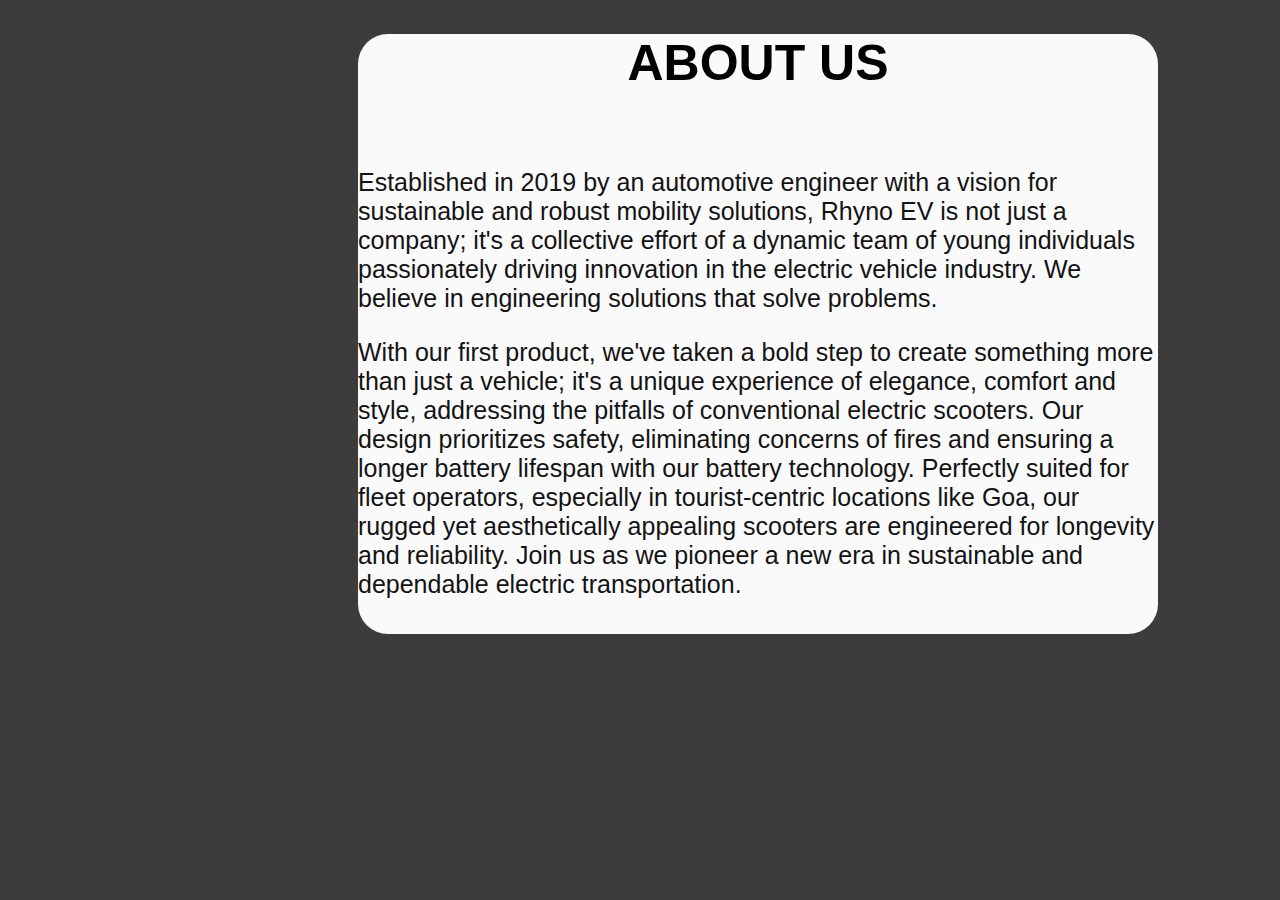
<file: about.html>
<!DOCTYPE html>
<html lang="en">
<head>
    <meta charset="UTF-8">
    <meta name="viewport" content="width=device-width, initial-scale=1.0">
    <title>About Us</title>
    <style>
        body{
            background-color: #3C3C3C;
            font-family: sans-serif;
        }

        .abt{
          background-color: #FAFAFA;
          height: 600px;
          width: 800px;
          position: relative;
          left: 350px;
          border-radius: 30px;

        }
        .abt h1{
         text-align: center;
         font-size: 50px;

        }
        #abtp1 ,#abtp2{
         font-size: 25px;
         color: #131313;

        }

        .fade-in-right{
            animation: fade-in-right 3s ease-out forwards;
        }
        .fade-in-left{
            animation: fade-in-left 3s ease-out forwards;
        }
        @keyframes fade-in-right{
            from{
                 opacity:0;
                 transform: translateX(100%);
                }
            to{
                 opacity: 1;
                 transform: translateX(0);
            }
        }
        @keyframes fade-in-left{
            from{
                opacity:0;
                transform: translateX(-100%);
            }
            to{
                opacity: 1;
                transform: translateX(0);
            }
        }
    </style>
</head>
<body>
  
        <div class="abt" >
            <h1>ABOUT US</h1><br>
            <P id="abtp1"  class="fade-in-right">Established in 2019 by an automotive engineer with a vision for sustainable and robust
                mobility solutions, Rhyno EV is not just a company; it's a collective effort of a dynamic team
                of young individuals passionately driving innovation in the electric vehicle industry. We
                believe in engineering solutions that solve problems.
            </P>
            <p id="abtp2" class="fade-in-left">With our first product, we've taken a bold step to create something more than just a vehicle;
                it's a unique experience of elegance, comfort and style, addressing the pitfalls of
                conventional electric scooters. Our design prioritizes safety, eliminating concerns of fires and
                ensuring a longer battery lifespan with our battery technology. Perfectly suited for fleet
                operators, especially in tourist-centric locations like Goa, our rugged yet aesthetically
                appealing scooters are engineered for longevity and reliability. Join us as we pioneer a new
                era in sustainable and dependable electric transportation.
            </p>
           
        </div>
  
</body>
</html>
</file>
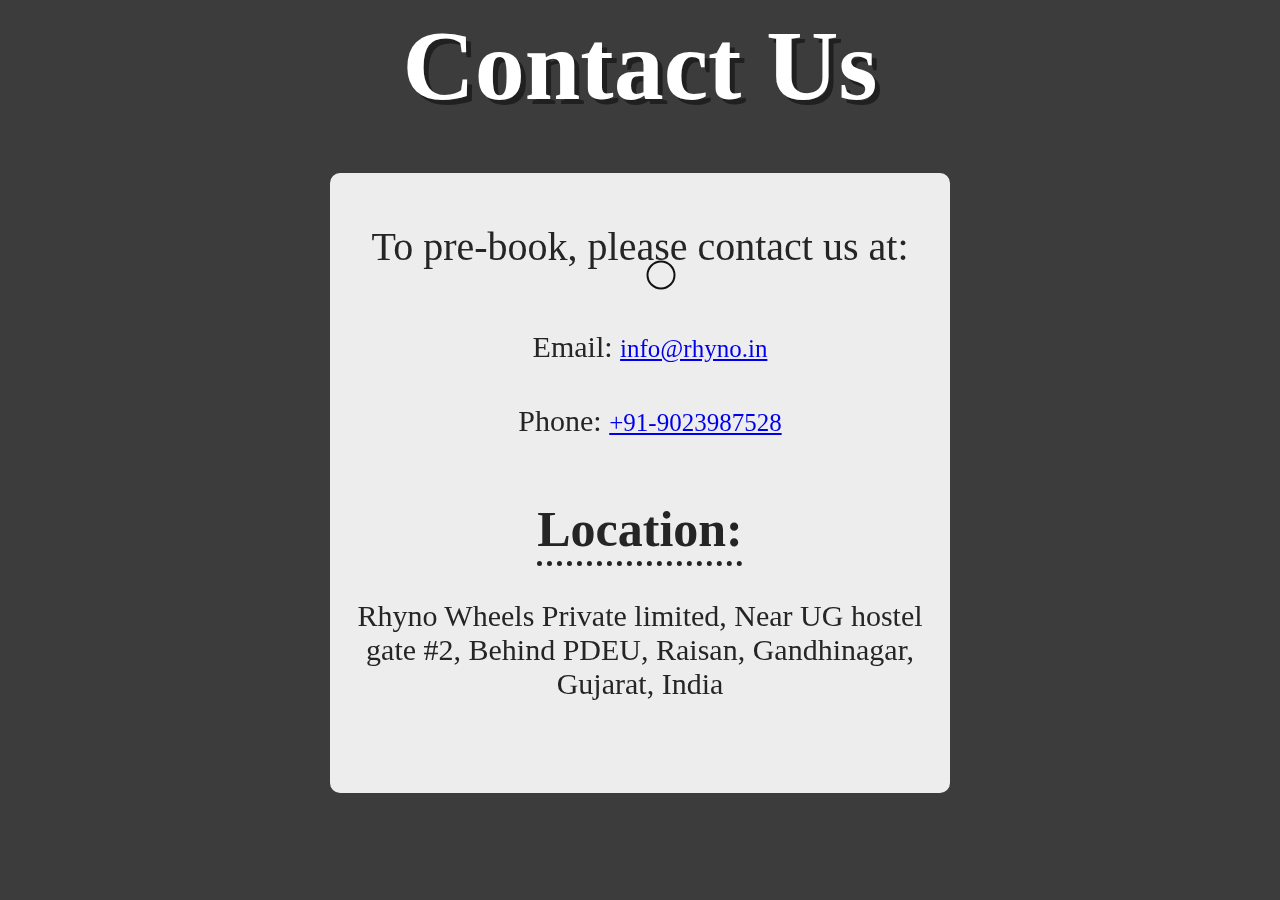
<file: Contact.html>
<!DOCTYPE html>
<html lang="en">
<head>
    <meta charset="UTF-8">
    <meta name="viewport" content="width=device-width, initial-scale=1.0">
    <title>Contact Us</title>
    <style>
     body{
          background-color: #3C3C3C;
        }
       
    .contact{
    color: #FFFFFF;
    font-size: 100px;
    text-align: center;
    margin: 0px;
    overflow: hidden; 
    white-space: nowrap; 
    
    text-shadow: 5px 5px  #202020;
    animation: typing 1s steps(50) forwards;;
    }
    @keyframes typing {
    from {
        width: 0; 
        opacity: 0;
    }
    to {
        width: 100%; 
    }
}
    #Seccontact {
    background-color: #EDEDED;
    color: #252525;
    margin: 50px auto;
    padding: 10px;
    width: 600px;
    height: 600px;
    border-radius: 10px;
    box-shadow: 0 10 10px white;
    text-align: center;
   
    }
    ol{
    position: relative;
    right: 10px;
    list-style-type: none;
    }
    #contactp {
    font-size: 40px;
    animation:fade-in-left  5s forwards;
     }

  h2{
    font-size: 50px;
    text-decoration:underline;
    text-decoration-style: dotted;
    text-underline-offset: 15px;
    animation: fade-in-left  5s forwards;
  }
  a{
    font-size: 25px;
  }
  li{
    font-size: 30px;
    padding: 20px;
    animation: fade-in-left  5s forwards;
  }
    
.cursor {
    width: 25px;
    height: 25px;
    border: 2px solid #fff;
    border-radius: 50%;
    position: absolute;
    pointer-events: none;
    transform: translate(-50%, -50%);
    transition: transform 0.1s ease;
    z-index: 1000;
    mix-blend-mode: difference;
}
#location {
  font-size: 30px;
  animation:fade-in-left 5s forwards;
  
}
@keyframes fade-in-left{
          from{
                opacity:0;
                transform: translateX(100%);
            }
            to{
                opacity: 1;
                transform: translateX(0);
            }
        }

</style>
</head>
<body>
  <div class="cursor" style="top: 275px; left: 661px;"></div>
      <h3 class="contact">Contact Us</h3>
  <section id="Seccontact" >
       
      <p id="contactp">
        To pre-book, please contact us at:
      </p>
    <ol>
      <li >Email: <a  href="info@rhyno.in">info@rhyno.in</a></li>
      <li >Phone: <a  href="+91-9023987528">+91-9023987528</a></li>
    </ol>
    <h2>
      Location:
    </h2>
    <p id="location">   
     Rhyno Wheels Private limited, Near UG hostel gate #2,
     Behind PDEU, Raisan, Gandhinagar, Gujarat, India
    </p>
  </section>
  <script>
      const cursor = document.querySelector('.cursor');
      document.addEventListener('mousemove',(e)=>{
          cursor.style.left = e.pageX +'px';
          cursor.style.top = e.pageY +'px';
          
      })
  </script>
</body>
</html>
</file>
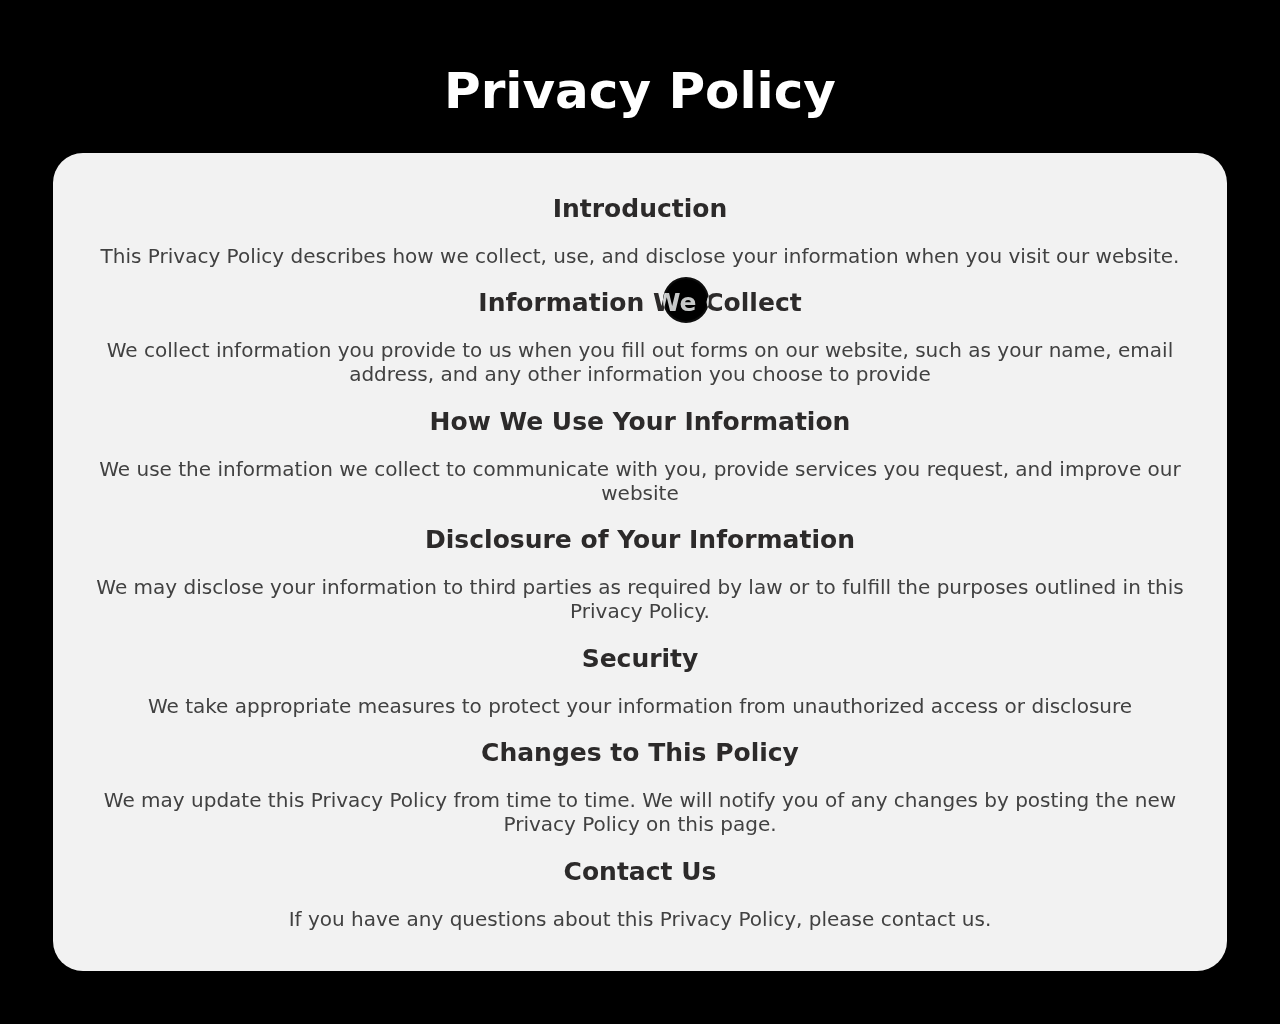
<file: privacy.html>
<!DOCTYPE html>
<html lang="en">
<head>
    <meta charset="UTF-8">
    <meta name="viewport" content="width=device-width, initial-scale=1.0">
    <title>Privacy Policy</title>
    <style>
      
  .cursor {
    width: 2px;
    height: 2px;
    border: 2px solid #fff;
    border-radius: 50%;
    position: absolute;
    pointer-events:none;
    transform: translate(-50%, -50%);
    transition: transform 0.1s ease;
    z-index: 1000;
    mix-blend-mode: difference;
  }
 body{
  background-color: black;
  color: white;
  font-family: system-ui, -apple-system, BlinkMacSystemFont, 'Segoe UI', Roboto, Oxygen, Ubuntu, Cantarell, 'Open Sans', 'Helvetica Neue', sans-serif;
   padding: 20px;
   overflow-x: hidden;
   animation:magic 3s;

 }
 @keyframes magic{
  from{
    opacity: 0;
  }
  to{
    opacity: 1;
  }
 }
  div{
      text-align: center;
      background-color: #F2F2F2;
       color: #414141;
       border-radius: 30px;
       margin: 25px;
       padding: 20px;
          }
    h1{
        text-align: center;
        font-size: 50px;
    }
    h2 , h3{
        font-size: 25px;
        color: #2C2A2A;
    }
    p{
        font-size: 20px;
    }
    </style>
</head>
<body>
  <div class="cursor" style="top: 275px; left: 661px;"></div>
    <h1>Privacy Policy</h1>
    <div>

    <h2>Introduction</h2>
          <p>This Privacy Policy describes how we collect,
             use, and disclose your information when you visit our website.
          </p>
    <h2>Information We Collect</h2>
          <p>
            We collect information you provide to us when you fill out forms on our website,
             such as your name, email address, and any other information you choose to provide
          </p>
   <h2>How We Use Your Information</h2>
          <p>
            We use the information we collect to communicate with you,
             provide services you request, and improve our website
          </p> 
    <h2>Disclosure of Your Information</h2>
          <p>
            We may disclose your information to third 
            parties as required by law or to fulfill the purposes outlined in this Privacy Policy.
          </p>
    <h2>Security</h2>
          <p>
            We take appropriate measures to protect 
            your information from unauthorized access or disclosure
          </p>     
    <h2>Changes to This Policy</h2>
          <p>
            We may update this Privacy Policy from time to time. We will notify you of any changes by posting the new Privacy Policy on this page.
          </p>
    <h2>Contact Us</h2>
          <p>
            If you have any questions about this Privacy Policy, please contact us.


        
          </p>
    </div>
    <script>
      const cursor = document.querySelector('.cursor');
      document.addEventListener('mousemove',(e)=>{
          cursor.style.left = e.pageX +'px';
          cursor.style.top = e.pageY +'px';
          
      })
  </script>
</body>
</html>
</file>
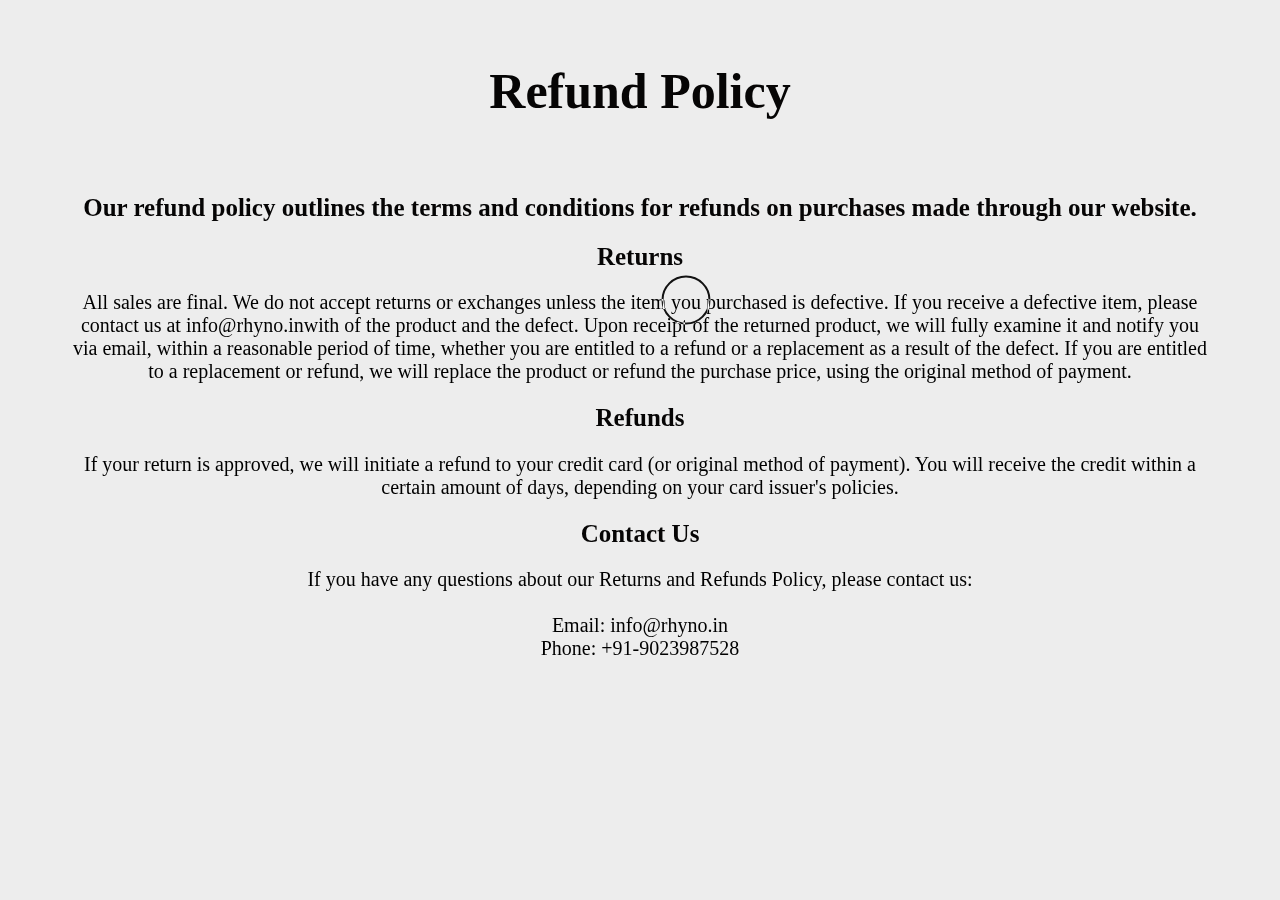
<file: Refund.html>
<!DOCTYPE html>
<html lang="en">
<head>
    <meta charset="UTF-8">
    <meta name="viewport" content="width=device-width, initial-scale=1.0">
    <title>Refund Policy</title>
    <style>
        body{
          background-color: #EDEDED;
            color: white;
            padding: 20px;
            overflow-x: hidden;
            overflow-y: hidden;
            animation: myani 5s;
        }
        @keyframes myani{
            from{
                 opacity:0;
                 transform: translateY(-100%);
                }
            to{
                 opacity: 1;
                 transform: translateY(0);
            }
        }
        div{
         text-align: center;
         background-color: transparent;
         color: #414141;
         border-radius: 30px;
         margin: 25px;
         padding: 20px;
        }
    
    
.cursor {
    width: 5px;
    height: 5px;
    border: 2px solid #fff;
    border-radius: 50%;
    position: absolute;
    pointer-events: none;
    transform: translate(-50%, -50%);
    transition: transform 0.1s ease;
    z-index: 1000;
    mix-blend-mode: difference;
}
    h1{
        color: #060505;
        text-align: center;
        font-size: 50px;
    }
    h2 , h3{
        font-size: 25px;
        color: #060505;
        font-weight: 800;
    
    }
    p{
        font-size: 20px;
        font-weight: 300;
        color: black;
    }
    </style>
</head>
<body>
    <div class="cursor" style="top: 275px; left: 661px;"></div>
    <h1>Refund Policy</h1>
    <div>
        <h2>Our refund policy outlines the terms and conditions 
            for refunds on purchases made through our website.</h2>
    <h2>Returns</h2>
          <p>All sales are final. We do not accept returns or exchanges unless the item you purchased is defective. If you receive
             a defective item, please contact us at info@rhyno.inwith of the product and the defect.
            Upon receipt of the returned product, we will fully examine it and notify you via email, 
            within a reasonable period of time, whether you are entitled to a refund or a 
            replacement as a result of the defect. If you are entitled to a replacement or refund,
             we will replace the product or refund the purchase price, using the original method of payment.
          </p>
    <h2>Refunds</h2>
          <p>
            If your return is approved, we will initiate a refund to your credit card (or original method of payment). You will 
            receive the credit within a certain amount of days, depending on your card issuer's policies.
          </p>
   <h2>Contact Us</h2>
          <p>
            If you have any questions about our Returns and Refunds Policy, please contact us:
            <br><br> Email: info@rhyno.in
           <br> Phone: +91-9023987528
          </p> 
   
    </div>
    <script>
        const cursor = document.querySelector('.cursor');
        document.addEventListener('mousemove',(e)=>{
            cursor.style.left = e.pageX +'px';
            cursor.style.top = e.pageY +'px';
            
        })
    </script>
</body>
</html>
</file>
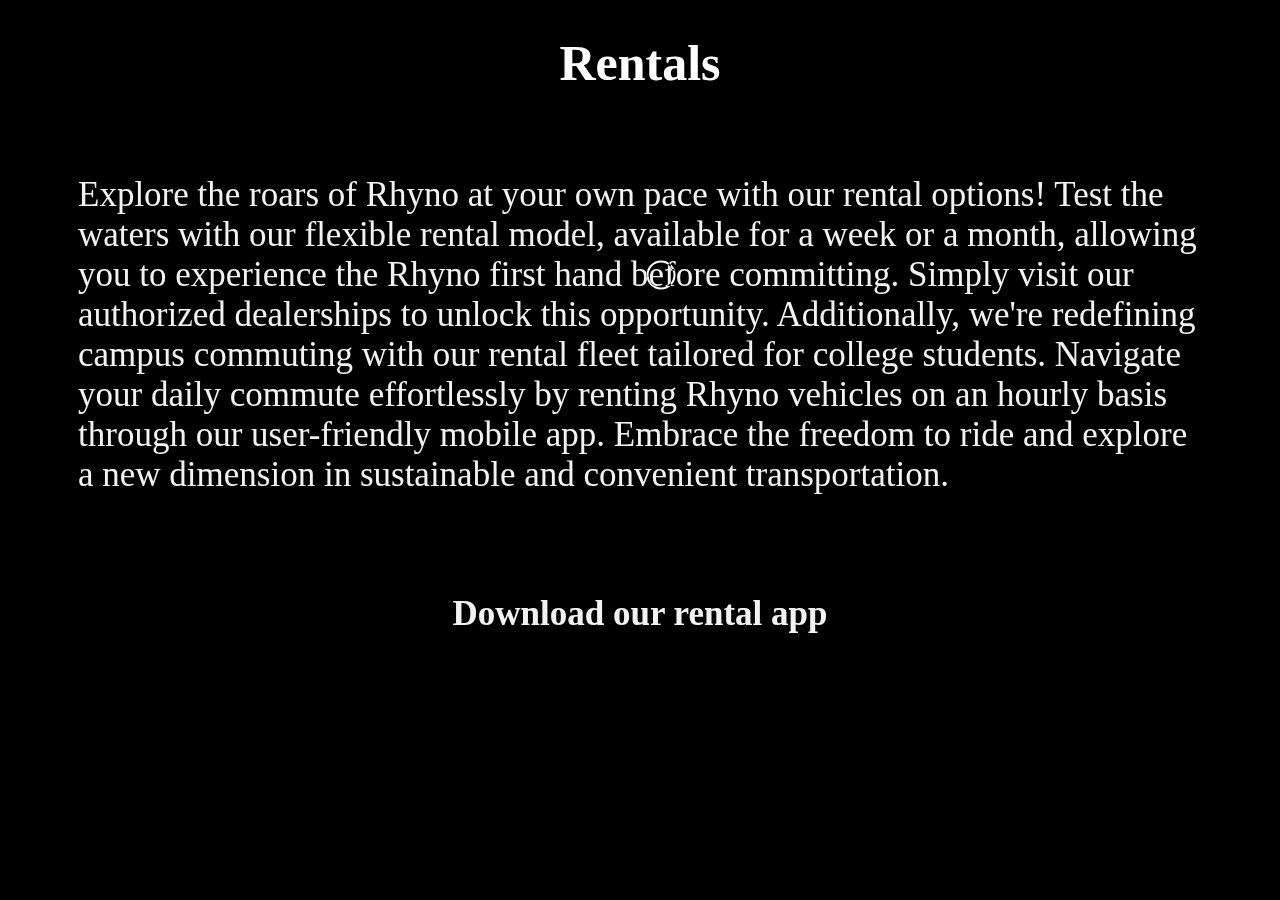
<file: rentals.html>
<!DOCTYPE html>
<html lang="en">
<head>
    <meta charset="UTF-8">
    <meta name="viewport" content="width=device-width, initial-scale=1.0">
    <title>Rentals</title>
    <style>
        
.cursor {
    width: 25px;
    height: 25px;
    border: 2px solid #fff;
    border-radius: 50%;
    position: absolute;
    pointer-events: none;
    transform: translate(-50%, -50%);
    transition: transform 0.1s ease;
    z-index: 1000;
    mix-blend-mode: difference;
}
    

.cursor {
    width: 25px;
    height: 25px;
    border: 2px solid #fff;
    border-radius: 50%;
    position: absolute;
    pointer-events: none;
    transform: translate(-50%, -50%);
    transition: transform 0.1s ease;
    z-index: 1000;
    mix-blend-mode: difference;
}
body{
            background-color: black;
            color: #F2F2F2;
            animation: myani 5s;
            overflow-x: hidden;

        }
        @keyframes myani{
            from{
                opacity: 0;
            }
            to{
                opacity: 1;
            }
        }
          p{
            font-size: 35px;
            margin: 20px;
            padding: 50px;
        }
        h2{
            text-align: center;
            font-size: 35px;
            padding: 20px;
        }
        h1{
            font-size: 50px;
            color: white;
            text-align: center;
        }
    </style>
</head>
<body>
    <div class="cursor" style="top: 275px; left: 661px;"></div>
    <h1>Rentals</h1>
    <p>
        Explore the roars of Rhyno at your own pace with our rental options! 
        Test the waters with our flexible rental model, available for a week or
         a month, allowing you to experience the Rhyno first hand before committing.
          Simply visit our authorized dealerships to unlock this opportunity.
         Additionally, we're redefining campus commuting with our rental fleet
          tailored for college students. Navigate your daily commute effortlessly
           by renting Rhyno vehicles on an hourly basis through our user-friendly mobile app.
            Embrace the freedom to ride and
        explore a new dimension in sustainable and convenient transportation.
    </p>
    <h2>Download our rental app </h2>
    <script>
        const cursor = document.querySelector('.cursor');
        document.addEventListener('mousemove',(e)=>{
            cursor.style.left = e.pageX +'px';
            cursor.style.top = e.pageY +'px';
            
        })
    </script>
</body>
</html>
</file>
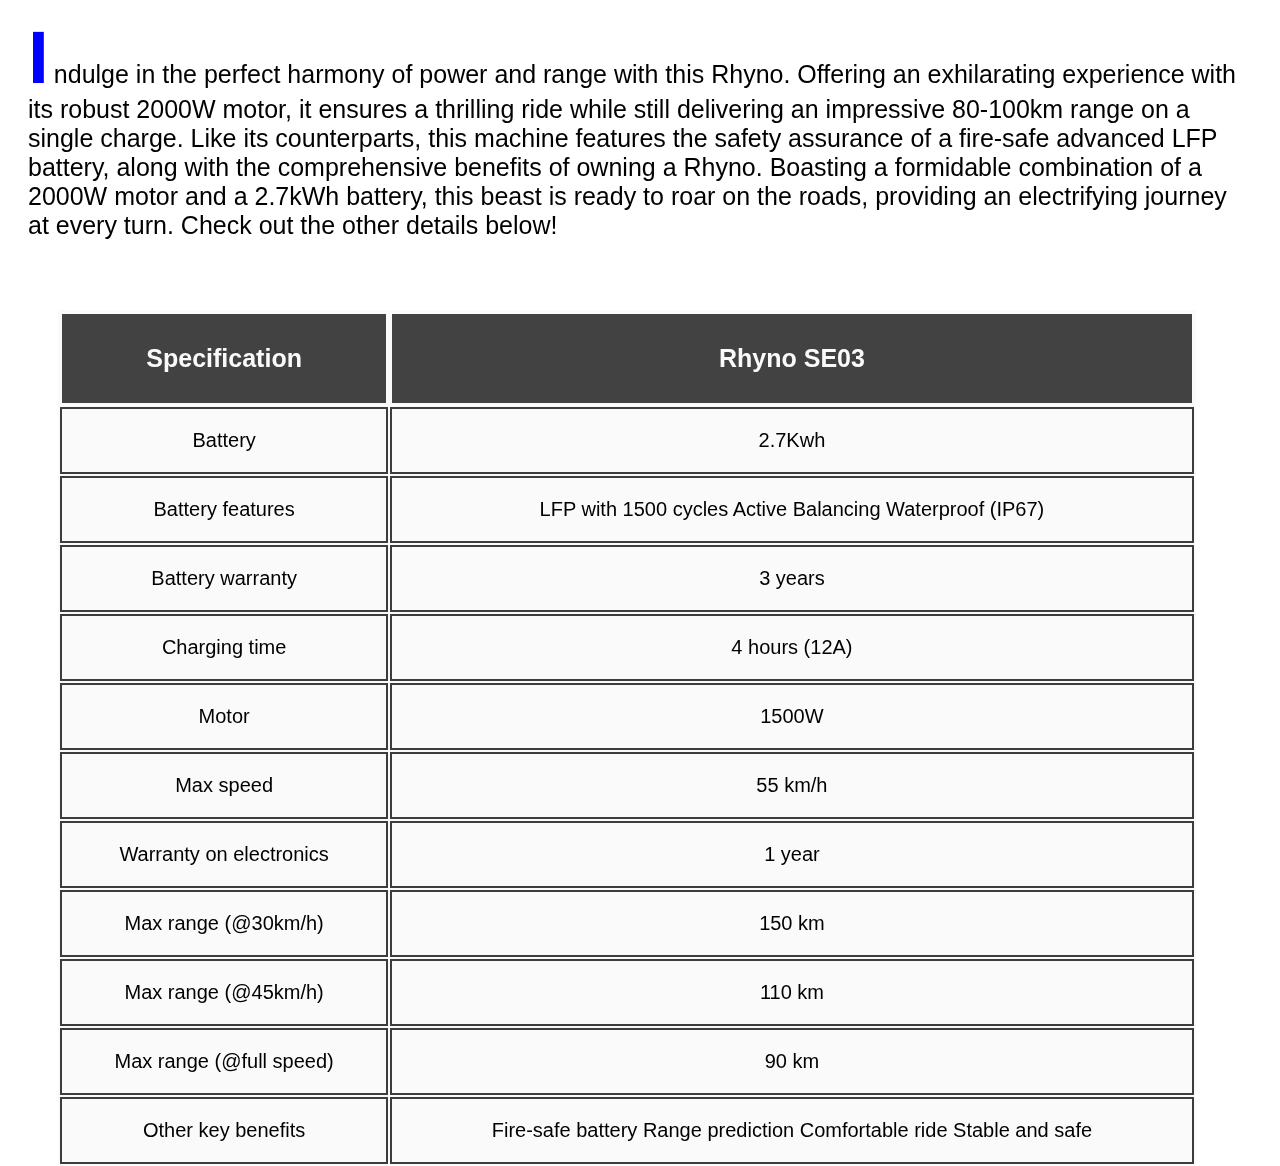
<file: SEO3.html>
<!DOCTYPE html>
<html lang="en">
<head>
    <meta charset="UTF-8">
    <meta name="viewport" content="width=device-width, initial-scale=1.0">
    <title>SEO3</title>
    <style>
    body{
        font-family: sans-serif;
    }
    .cursor {
    width: 25px;
    height: 25px;
    border: 2px solid #fff;
    border-radius: 50%;
    position: absolute;
    pointer-events: none;
    transform: translate(-50%, -50%);
    transition: transform 0.1s ease;
    z-index: 1000;
    mix-blend-mode: difference;
    }
    p {
      font-size: 25px;
      margin: 20px;
    }

    p::first-letter {
  font-weight: bold;
  color: blue;
  font-size: 3em; /* Example: Makes the first letter 3 times larger */
  line-height: 1; /* Ensures the first letter doesn't affect line spacing */
  padding-right: 5px;
}
        table{
        text-align: center;
        background-color: #FAFAFA;
        width: 90%;
        height: auto;
        position: relative;
        top: 50px;
        left:50px;
        right:50px;
       
       }
       th{
        background-color: #424242;
        color: #FAFAFA;
        border: 2px solid  #FAFAFA;
        padding: 30px;
        font-size: 25px;
       }
       td{
        font-size:20px;
       padding:20px;
       border: 2px solid  #3C3C3C;
       }
       tr:hover{
        background-color: #F9ED32;
       }
    </style>
</head>
<body>
    <div class="cursor" style="top: 275px; left: 661px;"></div>
    <p>Indulge in the perfect harmony of power and range with this Rhyno.
         Offering an exhilarating experience with its robust 2000W motor,
          it ensures a thrilling ride while still delivering an impressive 80-100km range on a single charge. Like its counterparts, this machine features the safety assurance of a fire-safe advanced LFP battery, along with the comprehensive benefits of owning a Rhyno. Boasting a formidable combination of a 2000W motor and a 2.7kWh battery, this beast is ready to roar on the roads, providing an electrifying journey at every turn. Check out the other details below!
    </p>
     <table>
        <tr>
            <th> Specification</th>
            <th>Rhyno SE03 </th>
        </tr>
        <tr>
            <td>Battery  </td>
            <td>2.7Kwh</td>
        </tr>
        <tr>
            <td>Battery features</td>
            <td>LFP with 1500 cycles
                Active Balancing
                Waterproof (IP67)
            </td>
        </tr>
        <tr>
            <td>Battery warranty</td>
            <td>3 years  </td>
        </tr>
        <tr>
            <td>Charging time</td>
            <td>4 hours (12A)</td>
        </tr>
        <tr>
            <td>Motor</td>
            <td>1500W</td>
        </tr>
        <tr>
            <td>Max speed</td>
            <td>55 km/h</td>
        </tr>
        <tr>
            <td>Warranty on electronics</td>
            <td>1 year</td>
        </tr>
        <tr>
            <td>Max range (@30km/h)</td>
            <td>150 km</td>
        </tr>
        <tr>
            <td>Max range (@45km/h)</td>
            <td>110 km</td>
        </tr>
        <tr>
            <td>Max range (@full speed)</td>
            <td>90 km</td>
        </tr>
        <tr>
            <td>Other key benefits</td>
            <td>Fire-safe battery
                Range prediction
                Comfortable ride
                Stable and safe                
            </td>
        </tr>

    </table>
    <script>
        const cursor = document.querySelector('.cursor');
        document.addEventListener('mousemove',(e)=>{
            cursor.style.left = e.pageX +'px';
            cursor.style.top = e.pageY +'px';
            
        })
    </script>
</body>
</html>
</file>
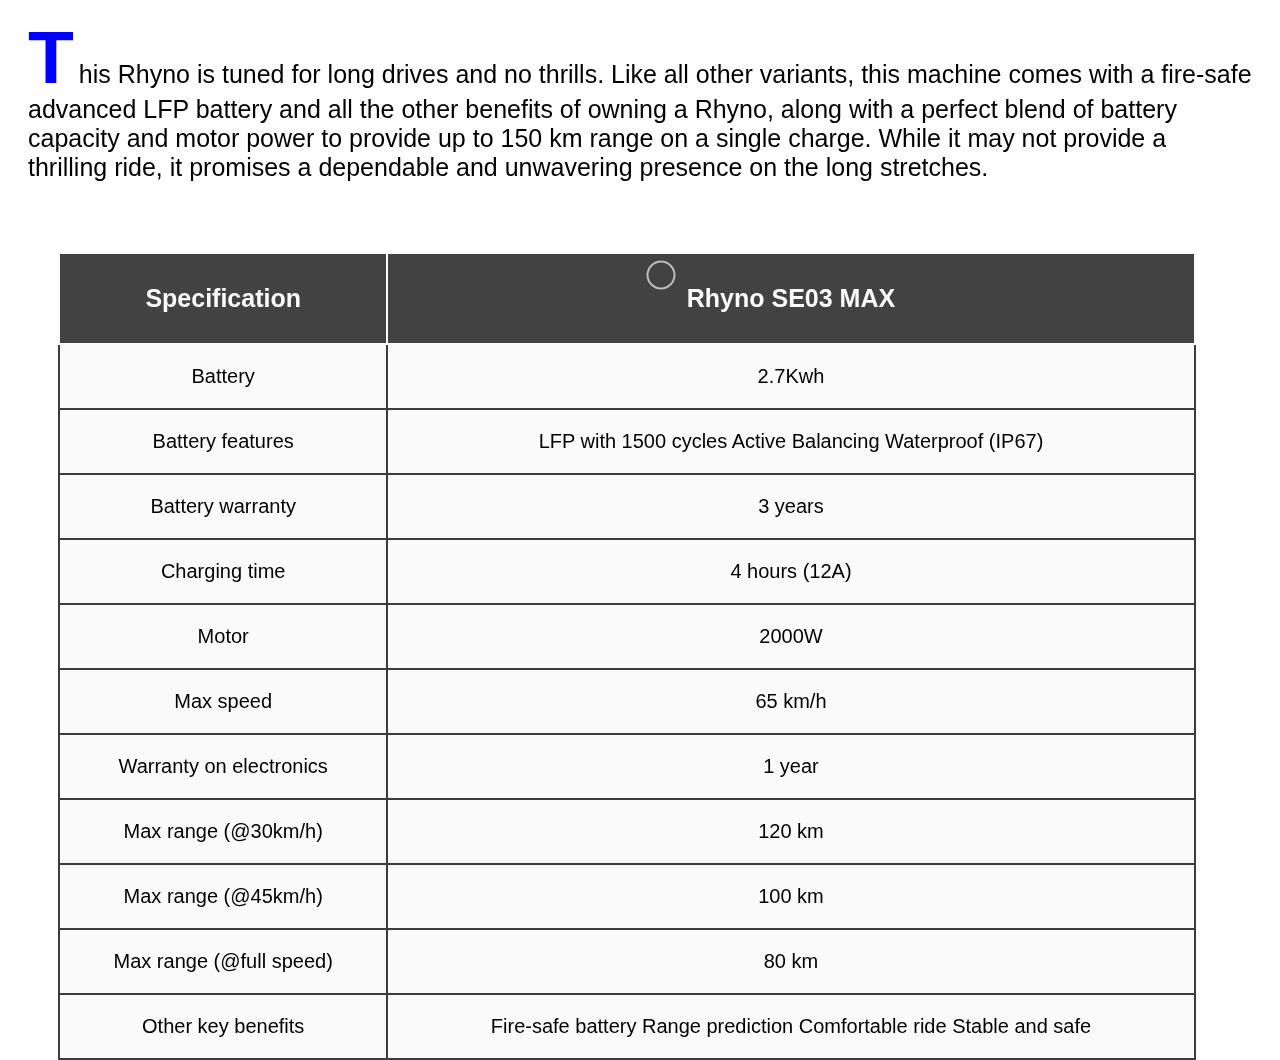
<file: SEO3MAX.html>
<!DOCTYPE html>
<html lang="en">
<head>
    <meta charset="UTF-8">
    <meta name="viewport" content="width=device-width, initial-scale=1.0">
    <title>SEO3 Max</title>
    <style>
        body{
        font-family: sans-serif;
    }
        p{
            font-size: 25px;
            margin: 20px;
        }
        p::first-letter {
        font-weight: bold;
        color: blue;
        font-size: 3em; /* Example: Makes the first letter 3 times larger */
        line-height: 1; /* Ensures the first letter doesn't affect line spacing */
        padding-right: 5px;
        }
         
        
 .cursor {
    width: 25px;
    height: 25px;
    border: 2px solid #fff;
    border-radius: 50%;
    position: absolute;
    pointer-events: none;
    transform: translate(-50%, -50%);
    transition: transform 0.1s ease;
    z-index: 1000;
    mix-blend-mode: difference;
}table{
        text-align: center;
        background-color: #FAFAFA;
        border: 2px solid  #3C3C3C;
        border-collapse:collapse;
        width: 90%;
        height: auto;
        position: relative;
        top: 50px;
        left:50px;
        right:50px;
       }
       th{
        background-color: #424242;
        color: #FAFAFA;
        border: 2px solid  #FAFAFA;
        padding: 30px;
        font-size: 25px;
       }
       td{
        font-size:20px;
       padding:20px;
       border: 2px solid  #3C3C3C;
       }
       tr:hover{
        background-color: #F9ED32;
       }
    </style>
</head>
<body>
    <div class="cursor" style="top: 275px; left: 661px;"></div>
    <p>This Rhyno is tuned for long drives and no thrills.
         Like all other variants, this machine comes with a fire-safe advanced LFP battery and all the other benefits of owning a Rhyno, along with a perfect blend of battery capacity and motor power to provide up to 150 km range on a single charge. While it may not provide a thrilling ride, it 
        promises a dependable and unwavering presence on the long stretches.
    </p>
    <table>
        <tr>
            <th> Specification</th>
            <th>Rhyno SE03 MAX </th>
        </tr>
        <tr>
            <td>Battery  </td>
            <td>2.7Kwh</td>
        </tr>
        <tr>
            <td>Battery features</td>
            <td>LFP with 1500 cycles
                Active Balancing
                Waterproof (IP67)                
            </td>
        </tr>
        <tr>
            <td>Battery warranty</td>
            <td>3 years  </td>
        </tr>
        <tr>
            <td>Charging time</td>
            <td>4 hours (12A)</td>
        </tr>
        <tr>
            <td>Motor</td>
            <td>2000W</td>
        </tr>
        <tr>
            <td>Max speed</td>
            <td>65 km/h</td>
        </tr>
        <tr>
            <td>Warranty on electronics</td>
            <td>1 year</td>
        </tr>
        <tr>
            <td>Max range (@30km/h)</td>
            <td>120 km</td>
        </tr>
        <tr>
            <td>Max range (@45km/h)</td>
            <td>100 km</td>
        </tr>
        <tr>
            <td>Max range (@full speed)</td>
            <td>80 km</td>
        </tr>
        <tr>
            <td>Other key benefits</td>
            <td>Fire-safe battery
                Range prediction
                Comfortable ride
                Stable and safe
             </td>
        </tr>

    </table>
    <script>
        const cursor = document.querySelector('.cursor');
        document.addEventListener('mousemove',(e)=>{
            cursor.style.left = e.pageX +'px';
            cursor.style.top = e.pageY +'px';
            
        })
    </script>
</body>
</html>
</file>
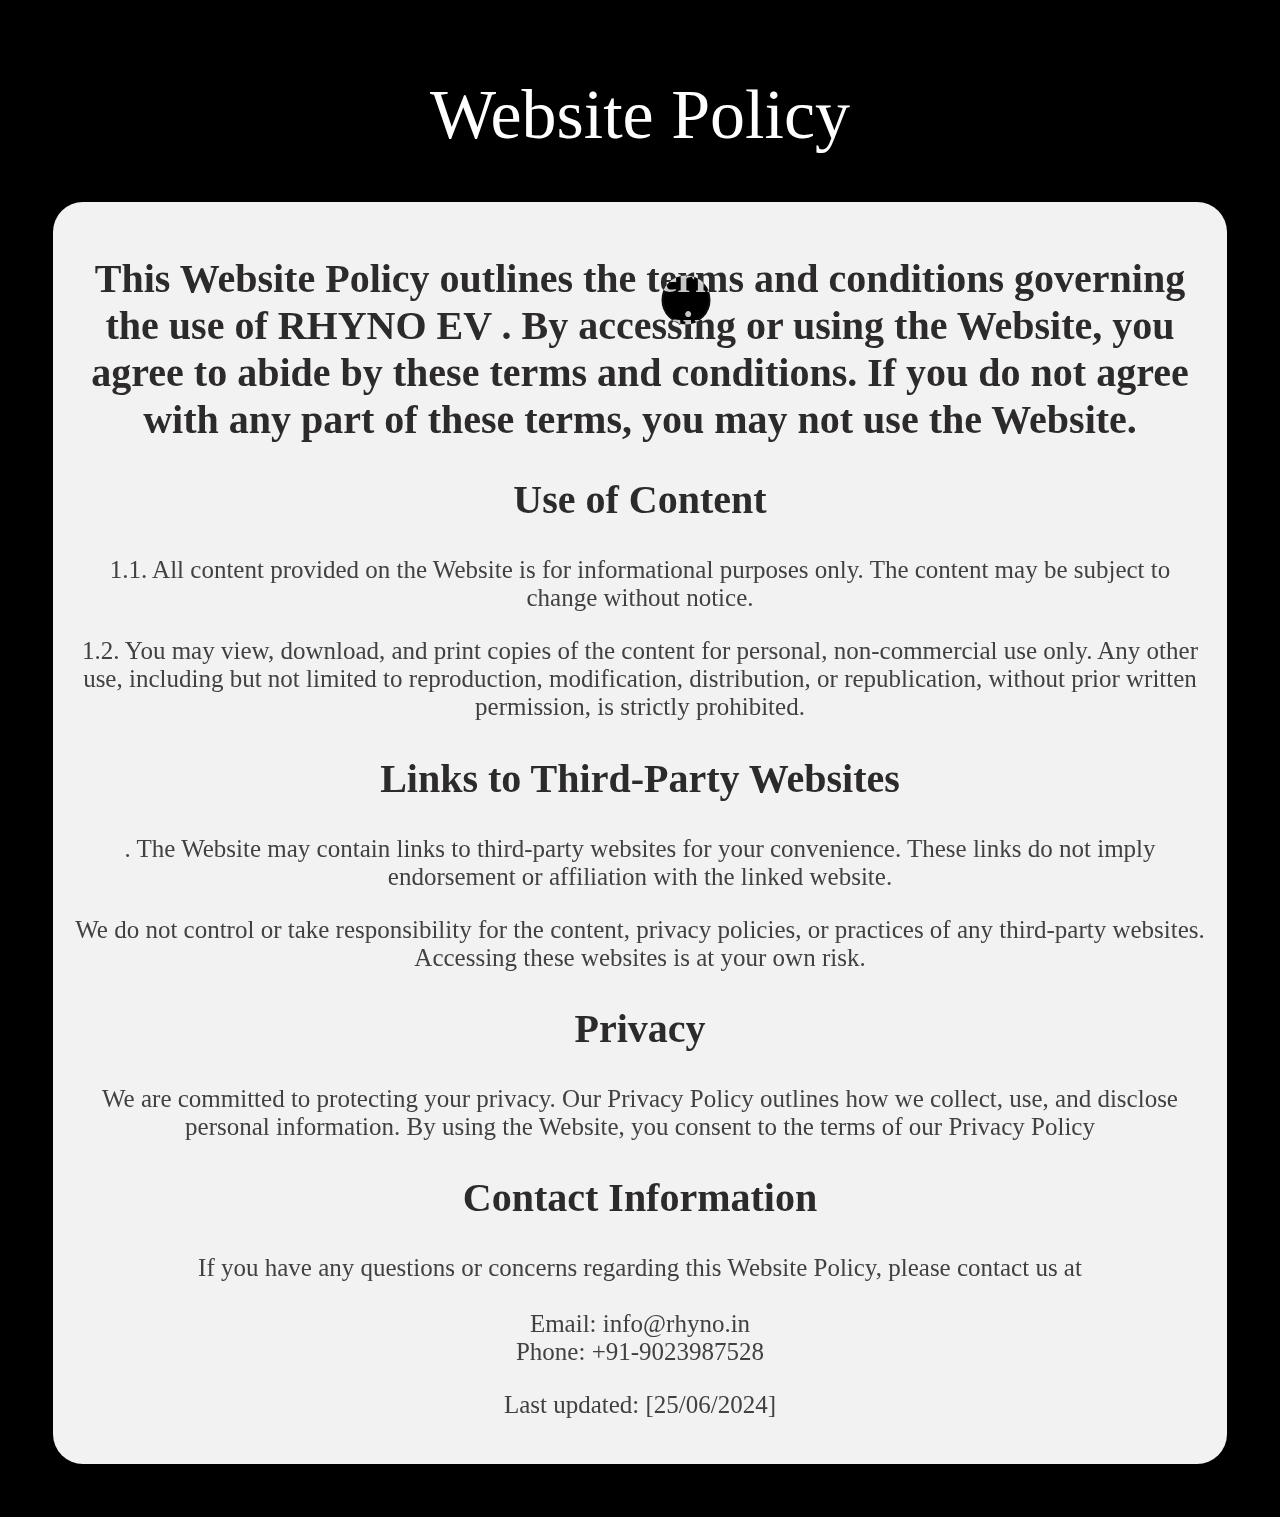
<file: website.html>
<!DOCTYPE html>
<html lang="en">
<head>
    <meta charset="UTF-8">
    <meta name="viewport" content="width=device-width, initial-scale=1.0">
    <title>Website Policy</title>
    <style>
        body{
            background-color: black;
            color: white;
            padding: 20px;
            overflow-x: hidden;
            animation: myani 5s;
        }
        @keyframes myani{
            from{
                 opacity:0;
                 transform: translateY(-100%);
                }
            to{
                 opacity: 1;
                 transform: translateY(1%);
            }
        }
    .cursor {
    width: 5px;
    height: 5px;
    border: 2px solid #fff;
    border-radius: 50%;
    position: absolute;
    pointer-events: none;
    transform: translate(-50%, -50%);
    transition: transform 0.1s ease;
    z-index: 1000;
    mix-blend-mode: difference;
    }
        div{
         text-align: center;
         background-color: #F2F2F2;
         color: #414141;
         border-radius: 30px;
         margin: 25px;
         padding: 20px;
        }
    h1{
        text-align: center;
        font-size: 70px;
        font-weight: 350;
    }
  h3{
        font-size: 20px;
        color: #414141;
    }
    h2{
        font-size: 40px;
        color: #2C2A2A;
    }
      p{
        font-size: 25px;
    }
    li{
        padding: 5px;
        font-size: 20px;
        list-style-type: none;
        
    }
    </style>
</head>
<body>
    <div class="cursor" style="top: 275px; left: 661px;"></div>
    <h1>Website Policy</h1>
    <div>
        <h2>This Website Policy outlines the terms and conditions governing the use of RHYNO EV . By accessing or using the Website, you agree to abide by these terms
             and conditions. If you do not agree with any part of these terms, you may not use the Website.</h2>
    <h2>Use of Content</h2>
        <p>1.1. All content provided on the Website is for informational purposes only. The content may be subject to change without notice.</p>
        <p>1.2. You may view, download, and print copies of the content for personal, non-commercial use only. Any other use, including but not limited to reproduction, modification,
             distribution, or republication, without prior written permission, is strictly prohibited.</p> 
         <h2>Links to Third-Party Websites</h2>
            <p>. The Website may contain links to third-party websites for your convenience.
                 These links do not imply endorsement or affiliation with the linked website.</p>
                 <p>We do not control or take responsibility for the content, privacy policies,
                     or practices of any third-party websites. Accessing these websites is at your own risk.</p>
    <h2>Privacy</h2>
          <p>
            We are committed to protecting your privacy. Our Privacy Policy outlines how we collect, use, and disclose 
            personal information. By using the Website, you consent to the terms of our Privacy Policy
          </p>
    
    <h2>Contact Information</h2>
          <p>
            If you have any questions or concerns regarding this Website Policy, please contact us at
            <br><br>Email: info@rhyno.in
            <br>Phone: +91-9023987528
         <p>  Last updated: [25/06/2024]</p> 
          </p>
    </div>
    <script>
        const cursor = document.querySelector('.cursor');
        document.addEventListener('mousemove',(e)=>{
            cursor.style.left = e.pageX +'px';
            cursor.style.top = e.pageY +'px';
            
        })
    </script>
</body>
</html>
</file>
